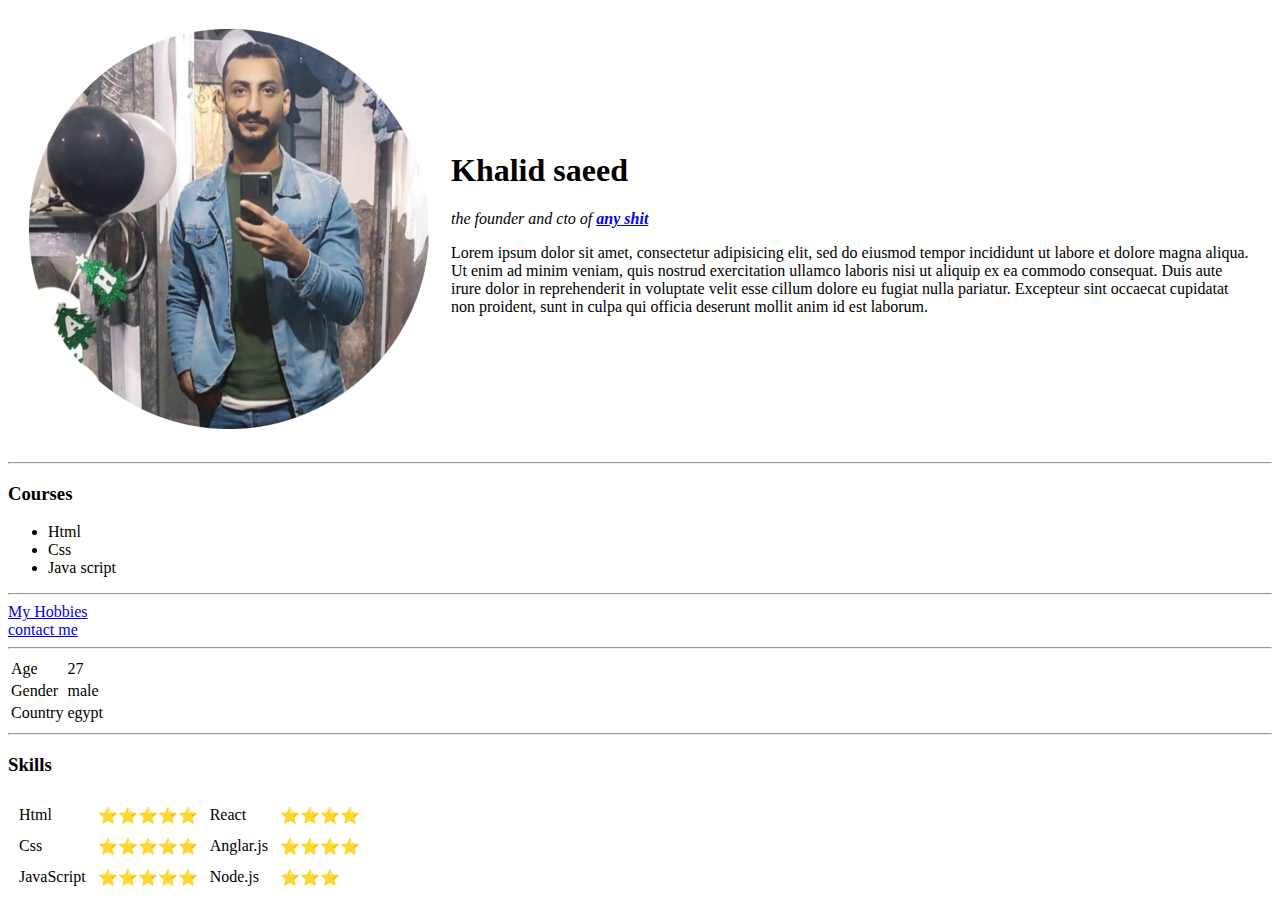
<file: index.html>
<!DOCTYPE html>
<html lang="en" dir="ltr">

<head>
  <meta charset="utf-8">
  <title>My first website</title>
</head>

<body>
  <table cellspacing="20">
    <tr>
      <td><img src="imgs/khalid1.png" /></td>
      <td><h1>Khalid saeed</h1>
      <p><em>the founder and cto of <strong><a href="https://www.facebook.com/immortalty.kiss/">any shit</a></strong></em></p>
      <p>Lorem ipsum dolor sit amet, consectetur adipisicing elit, sed do eiusmod tempor incididunt ut labore et dolore magna aliqua. Ut enim ad minim veniam, quis nostrud exercitation ullamco laboris nisi ut aliquip ex ea commodo consequat. Duis aute
        irure dolor in reprehenderit in voluptate velit esse cillum dolore eu fugiat nulla pariatur. Excepteur sint occaecat cupidatat non proident, sunt in culpa qui officia deserunt mollit anim id est laborum.</p></td>
    </tr>
  </table>


    <hr>
    <h3>Courses</h3>
    <ul>
      <li>Html</li>
      <li>Css</li>
      <li>Java script</li>
    </ul>
    <hr>
      <a href="hobbies.html">My Hobbies</a>
      <br>
      <a href="contact.html">contact me</a>
      <hr>
      <table>
        <tr>
          <td>Age</td>
          <td>27</td>
        </tr>
        <tr>
          <td>Gender</td>
          <td>male</td>
        </tr>
        <tr>
          <td>Country</td>
          <td>egypt</td>
        </tr>
      </table>
      <hr>
      <h3>Skills</h3>
      <table  cellspacing="10px">
        <tr>
          <td>Html</td>
            <td>⭐⭐⭐⭐⭐</td>
            <td>React</td>
            <td>⭐⭐⭐⭐</td>
        </tr>
        <tr>
          <td>Css</td>
          <td>⭐⭐⭐⭐⭐</td>
          <td>Anglar.js</td>
          <td>⭐⭐⭐⭐</td>
        </tr>
        <tr>
          <td>JavaScript</td>
          <td>⭐⭐⭐⭐⭐</td>
          <td>Node.js</td>
          <td>⭐⭐⭐</td>
        </tr>
      </table>
</body>

</html>
</file>
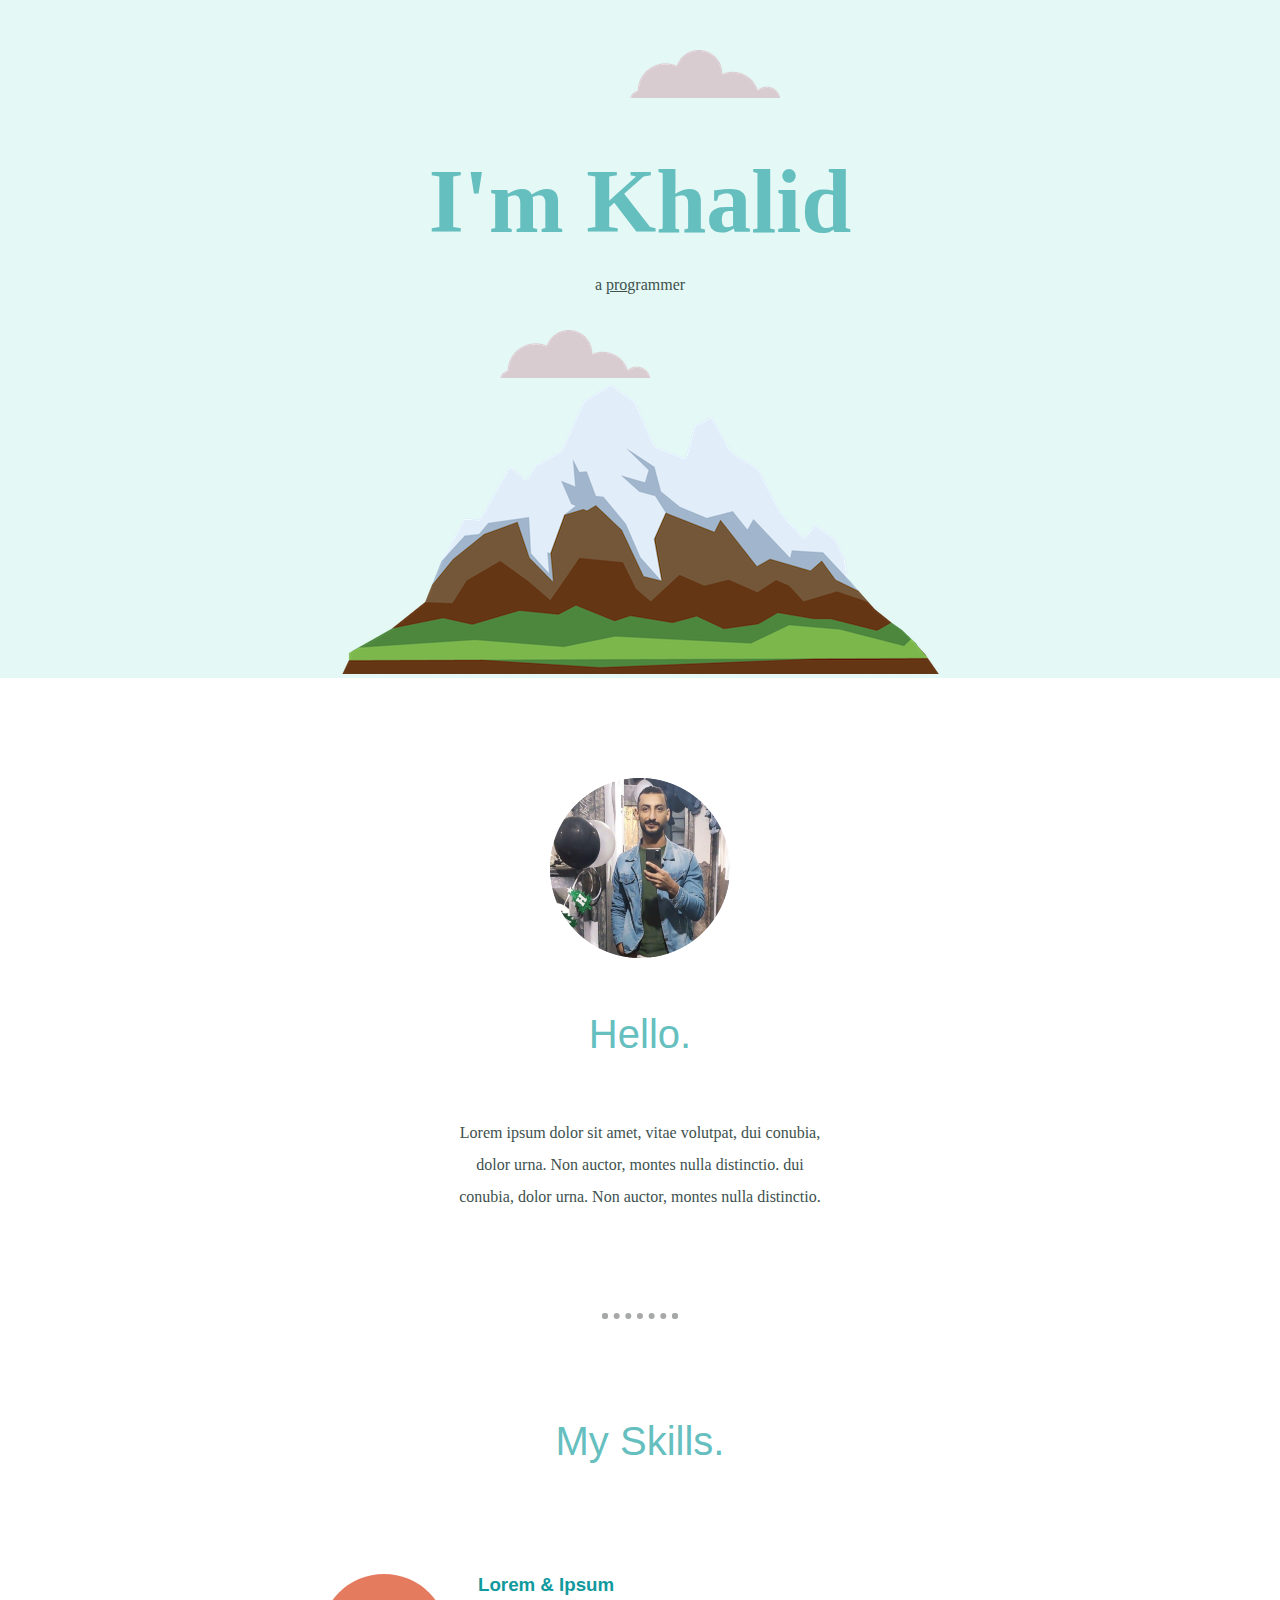
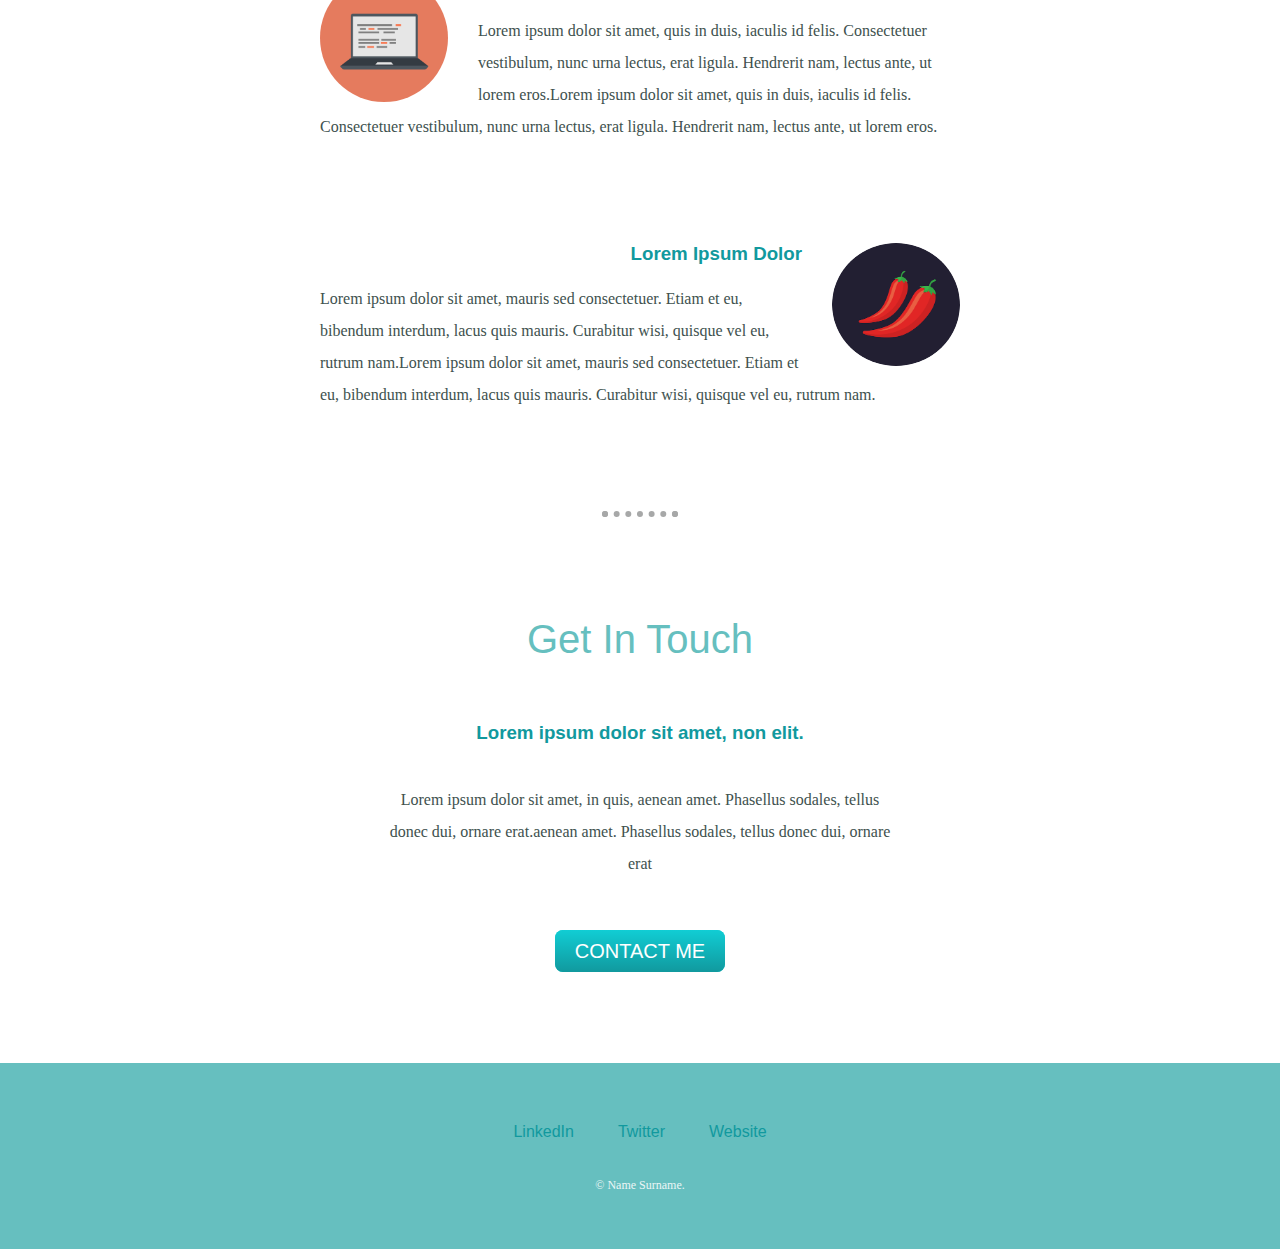
<file: Css-site/index.html>
<!DOCTYPE html>
<html lang="en">
<head>
    <meta charset="UTF-8">
    <meta http-equiv="X-UA-Compatible" content="IE=edge">
    <meta name="viewport" content="width=device-width, initial-scale=1.0">
    <link rel="stylesheet" href="Css/styles.css">
    <title>Document</title>
</head>
<body>
    <div class="top-container">
        <img src="imgs/cloud.png" alt="cloud-img" class="top-cloud">
        <h1>I'm Khalid</h1>
        <p class="pro">a <span>pro</span>grammer</p>
        <img src="imgs/cloud.png" alt="cloud-img" class="bottom-cloud">
        <img src="imgs/mountain.png" alt="mountain-img">
    </div>
    
    <div class="middle-container">
        <div class="profile">
          <img src="imgs/khalid-img.png" alt="my-picture">
          <h2>Hello.</h2>
          <p class="intro">Lorem ipsum dolor sit amet, vitae volutpat, dui conubia, dolor urna. Non auctor, montes nulla distinctio. dui conubia, dolor urna. Non auctor, montes nulla distinctio.</p>
        </div>
        <hr>
        <div class="skills">
          <h2>My Skills.</h2>
          <div class="skill-row">
            <img class="computer-img" src="imgs/computer.png" alt="computer">
            <h3 >Lorem & Ipsum</h3>
            <p class="info">Lorem ipsum dolor sit amet, quis in duis, iaculis id felis. Consectetuer vestibulum, nunc urna lectus, erat ligula. Hendrerit nam, lectus ante, ut lorem eros.Lorem ipsum dolor sit amet, quis in duis, iaculis id felis. Consectetuer vestibulum, nunc urna lectus, erat ligula. Hendrerit nam, lectus ante, ut lorem eros.</p>
          </div>
          <div class="skill-row">
            <img class="chillies-img" src="imgs/chillies.png" alt="chillies">
            <h3 class="lorem">Lorem Ipsum Dolor</h3>
            <p class="info">Lorem ipsum dolor sit amet, mauris sed consectetuer. Etiam et eu, bibendum interdum, lacus quis mauris. Curabitur wisi, quisque vel eu, rutrum nam.Lorem ipsum dolor sit amet, mauris sed consectetuer. Etiam et eu, bibendum interdum, lacus quis mauris. Curabitur wisi, quisque vel eu, rutrum nam.</p>
          </div>
        </div>
        <hr>
        <div class="contact-me">
          <h2>Get In Touch</h2>
          <h3>Lorem ipsum dolor sit amet, non elit.</h3>
          <p class="contact-message">Lorem ipsum dolor sit amet, in quis, aenean amet. Phasellus sodales, tellus donec dui, ornare erat.aenean amet. Phasellus sodales, tellus donec dui, ornare erat</p>
          <a class="btn" href="mailto:name@email.com">CONTACT ME</a>
        </div>
      </div>
      
      
      <div class="bottom-container">
        <a class="footer-link" href="https://www.linkedin.com/">LinkedIn</a>
        <a class="footer-link" href="https://twitter.com/">Twitter</a>
        <a class="footer-link" href="https://www.appbrewery.co/">Website</a>
        <p class="copyright">© Name Surname.</p>
      </div>
      
    
</body>
</html>
</file>
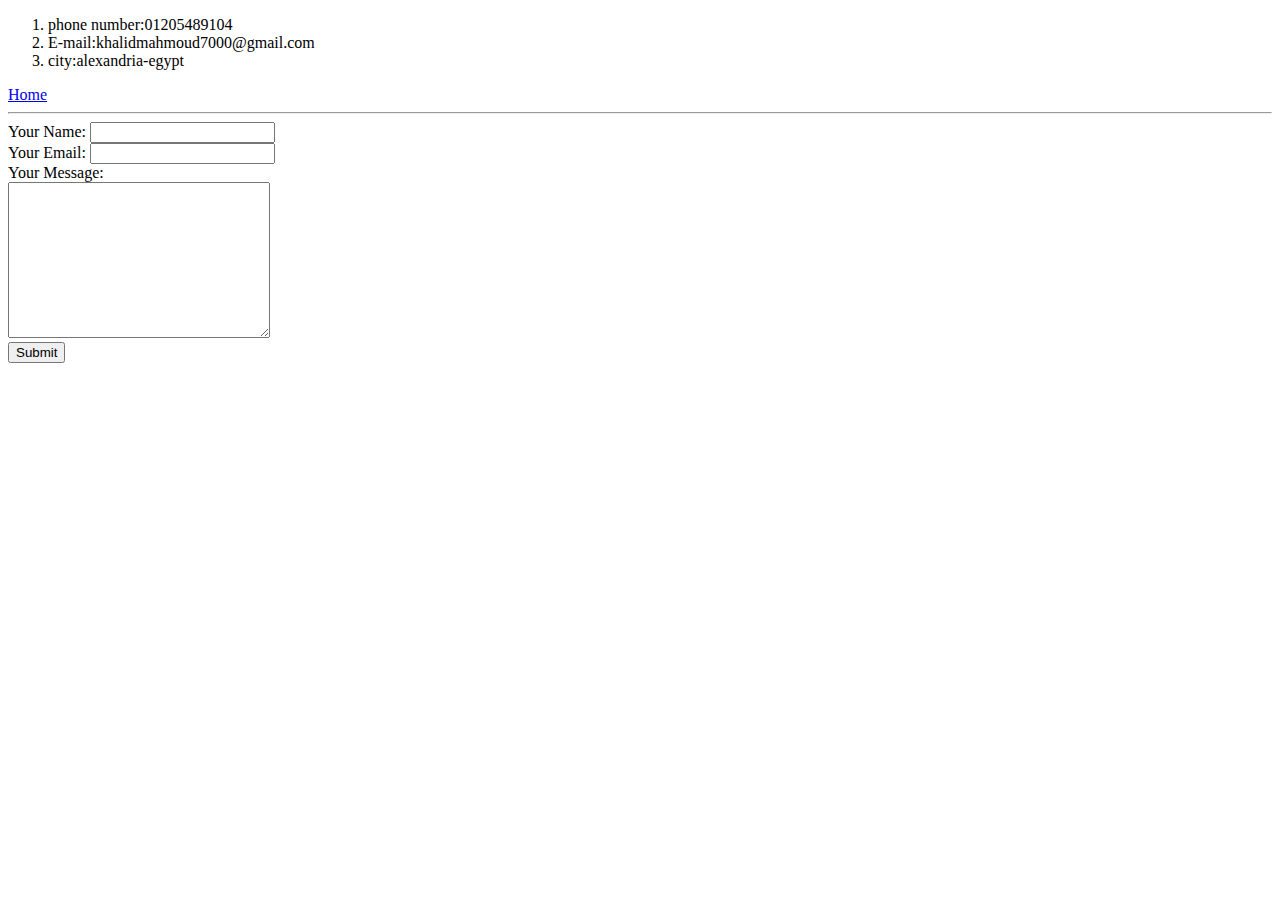
<file: contact.html>
<!DOCTYPE html>
<html lang="en" dir="ltr">
  <head>
    <meta charset="utf-8">
    <title>cntact me</title>
  </head>
  <body>
    <ol>
      <li>phone number:01205489104</li>
      <li>E-mail:khalidmahmoud7000@gmail.com</li>
      <li>city:alexandria-egypt</li>
    </ol>
    <a href="index.html">Home</a>
    <hr>
    <form action="mailto:info@khalidmahmoud7000.gmail.com" method="post">
      <label>Your Name:</label>
      <input type="text"><br>
      <label>Your Email:</label>
      <input type="email"><br>
      <label>Your Message:</label><br>
      <textarea name="name" rows="10" cols="30"></textarea><br>
      <input type="submit">

    </form>

  </body>
</html>
</file>
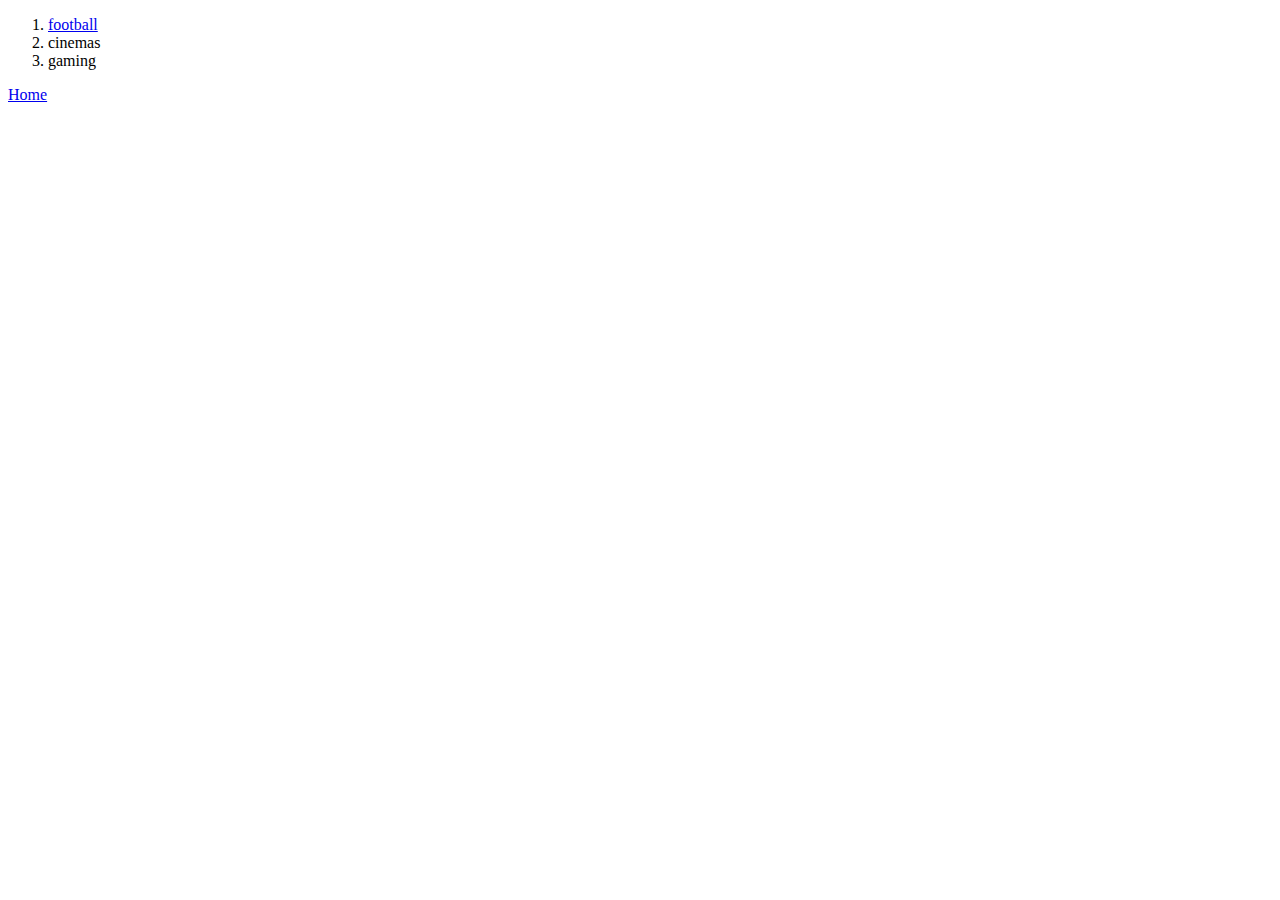
<file: hobbies.html>
<!DOCTYPE html>
<html lang="en" dir="ltr">
  <head>
    <meta charset="utf-8">
    <title>My Hobbies</title>
  </head>
  <body>
    <ol start="1">
      <li><a href="https://www.yallakora.com/">football</a></li>
      <li>cinemas</li>
      <li>gaming</li>
    </ol>
    <a href="index.html">Home</a>

  </body>
</html>
</file>
<file: Css-site/Css/styles.css>
body {
    color: #40514E;
    text-align: center;
    margin: 0;
    font-family: 'merriweather', serif;
}
h1 {
    color: #66bfbf;
    font-size: 5.625rem;
    margin: 50px auto 0;
    font-family: 'sacramento', cursive;

}
h2 {
    color: #66bfbf;
    font-family: 'montserrat', sans-serif;
    font-size: 2.5rem;
    font-weight: normal;
    padding-bottom: 10px;
    margin: 50px auto;

}
h3 {
    color: #11999e;
    font-family: 'montserrat', sans-serif;
}
p {
    line-height: 2;
    color: #40514E;
}
span {
    text-decoration: underline;
}
hr {
    border: dotted 6px #a7a8a8;
    border-bottom: none;
    width: 5%;
    margin: 100px auto 100px auto ;
}
a {
    color: #11999e; 
    text-decoration: none;
    margin: 10px 20px;
    font-family: 'montserrat', sans-serif;

}
a:hover {
    color: #eaf6f6;
}
.top-container {
    background-color: #e4f9f5;
    position: relative;
    padding-top: 100px;
}
.middle-container {
    margin: 100px 0;
}
.bottom-container {
background-color: #66bfbf;
padding: 60px 0 20px;
}
.skill-row {
    width: 50%;
    margin: 100px auto;
    text-align: left;

}
.intro {
    width: 30%;
    margin: auto;
}
.contact-message {
    width: 40%;
    margin: 40px auto 60px;
}
.copyright {
    color: #eaf6f6;
    font-size: 0.75rem;
    padding: 20px 0;
}

.top-cloud {
    position: absolute;
    right: 500px;
    top: 50px;

}
.bottom-cloud {
    position: absolute;
    left: 500px;
    bottom: 300px;

}
.computer-img {
    width: 20%;
    border-radius: 50%;
    float: left;
    margin-right: 30px;


}
.chillies-img {
    width: 20%;
    border-radius: 50%;
    float: right;
    margin-left: 30px;
}
.btn {
    background: #11CDD4;
    background-image: -webkit-linear-gradient(top, #11CDD4, #11999e);
    background-image: -moz-linear-gradient(top, #11CDD4, #11999e);
    background-image: -ms-linear-gradient(top, #11CDD4, #11999e);
    background-image: -o-linear-gradient(top, #11CDD4, #11999e);
    background-image: linear-gradient(to bottom, #11CDD4, #11999e);
    -webkit-border-radius: 8;
    -moz-border-radius: 8;
    border-radius: 8px;
    font-family: 'montserrat', sans-serif;;
    color: #ffffff;
    font-size: 20px;
    padding: 10px 20px 10px 20px;
    text-decoration: none;
  }
  
  .btn:hover {
    background: #30e3cb;
    background-image: -webkit-linear-gradient(top, #30e3cb, #2bc4ad);
    background-image: -moz-linear-gradient(top, #30e3cb, #2bc4ad);
    background-image: -ms-linear-gradient(top, #30e3cb, #2bc4ad);
    background-image: -o-linear-gradient(top, #30e3cb, #2bc4ad);
    background-image: linear-gradient(to bottom, #30e3cb, #2bc4ad);
    text-decoration: none;
  }
  .lorem {
    text-align: right;
  }
</file>
